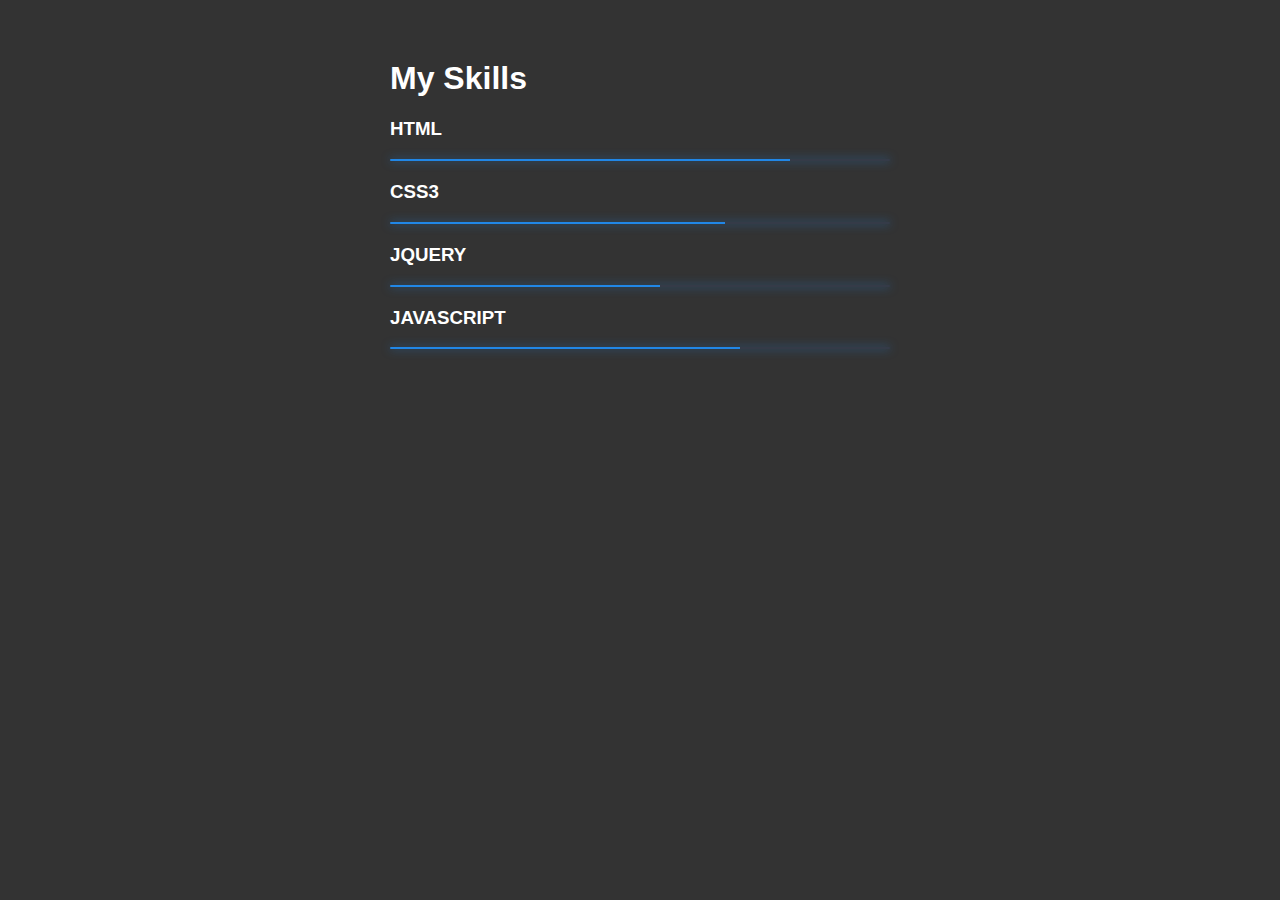
<file: My Skill/index.html>
<!DOCTYPE html>
<html lang="en">
<head>
	<meta charset="UTF-8">
	<title>My Skills</title>
	<link rel="stylesheet" href="style.css">
</head>
<body>
	<div class="skills">
		<h1>My Skills</h1>
		<li>
			<h3>HTML</h3><span class="bar"><span class="html"></span></span>
		</li>

		<li>
			<h3>CSS3</h3><span class="bar"><span class="css"></span></span>
		</li>

		<li>
			<h3>JQUERY</h3><span class="bar"><span class="jquery"></span></span>
		</li>

		<li>
			<h3>JAVASCRIPT</h3><span class="bar"><span class="javascript"></span></span>
		</li>
	</div>
</body>
</html>
</file>
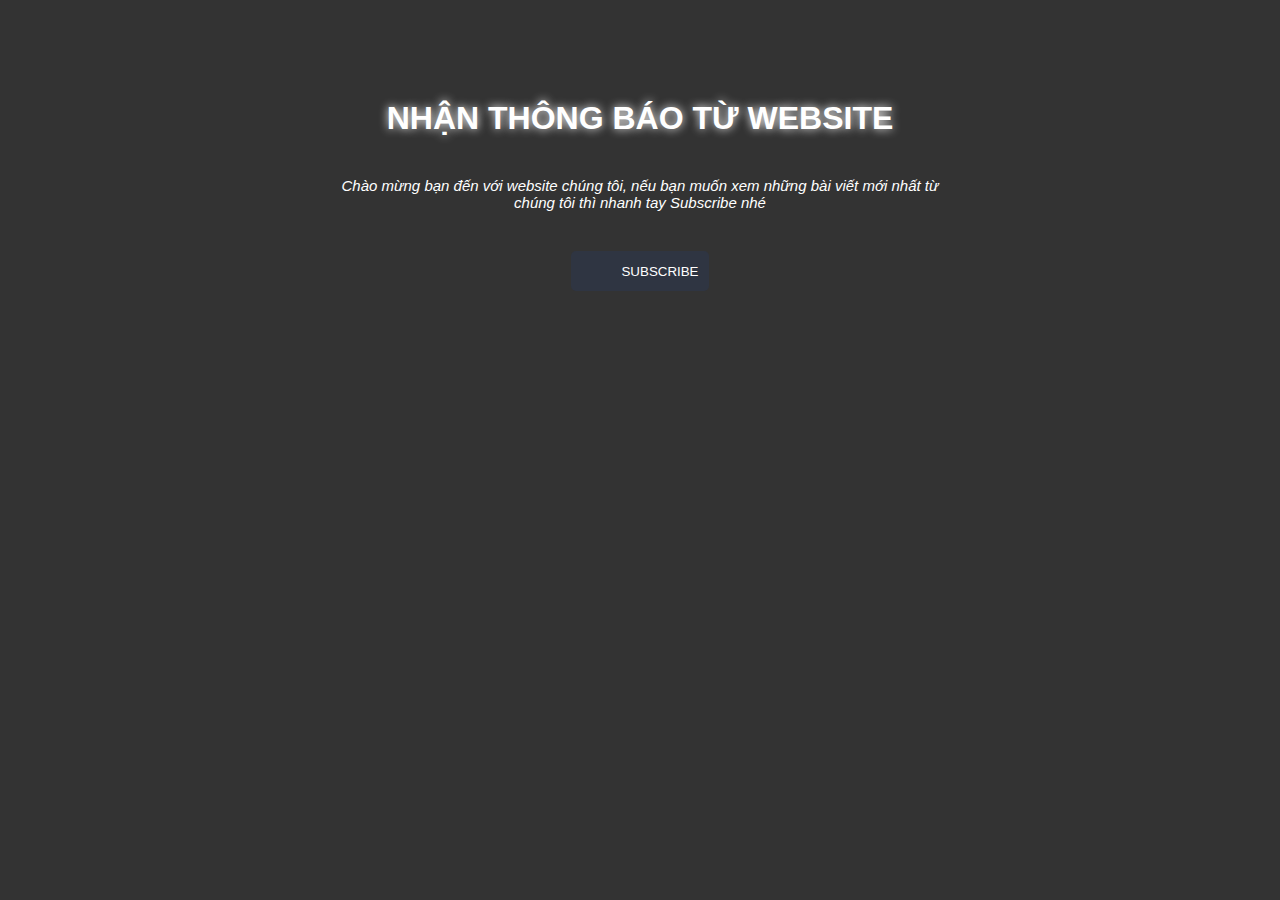
<file: Newsletter Section Using Only HTML & CSS/index.html>
<!DOCTYPE html>
<html lang="en">
<head>
	<meta charset="UTF-8">
	<title>Newsletter Section Using Only HTML & CSS</title>
	<link rel="stylesheet" href="https://use.fontawesome.com/releases/v5.5.0/css/all.css" integrity="sha384-B4dIYHKNBt8Bc12p+WXckhzcICo0wtJAoU8YZTY5qE0Id1GSseTk6S+L3BlXeVIU" crossorigin="anonymous">
	<link rel="stylesheet" href="style.css">
</head>
<body>
	<div class="container">
		<form action="">
			<h1>Nhận Thông Báo Từ Website</h1>
			<p>Chào mừng bạn đến với website chúng tôi, nếu bạn muốn xem những bài viết mới nhất từ chúng tôi
				thì nhanh tay Subscribe nhé
			</p>
			<div class="email-box">
				<i class="fas fa-envelope"></i>
				<input class="tbox" type="text" value="" placeholder="Nhập Email của bạn ... ">
				<button class="btn" type="button" name="button">Subscribe</button>
			</div>
		</form>
	</div>
</body>
</html>
</file>
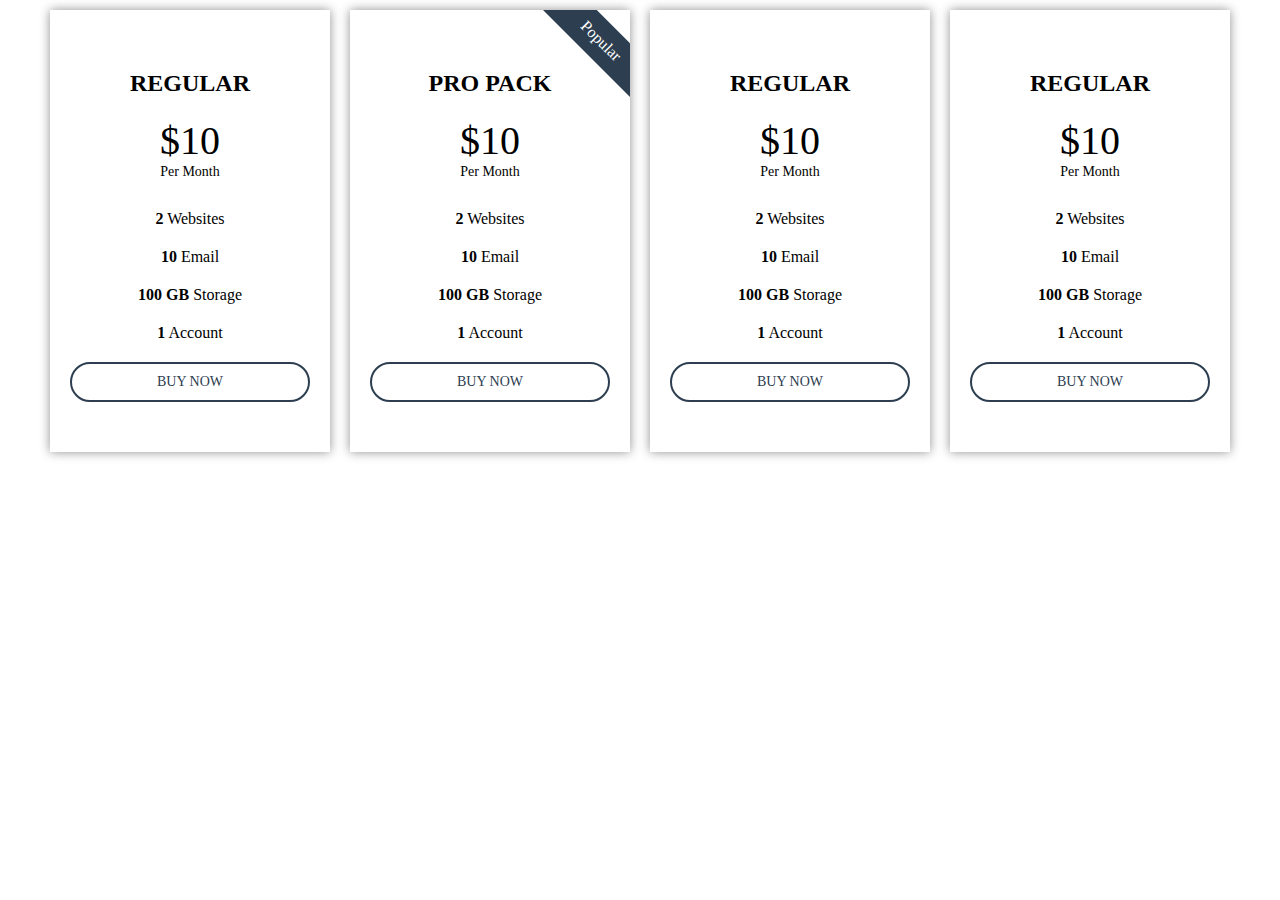
<file: Responsive Pricing table Using Only HTML & CSS/index.html>
<!DOCTYPE html>
<html lang="en">

<head>
    <meta charset="UTF-8">
    <title>Pricing Table</title>
    <meta name="viewport" content="width=device-width, initial-scale=1.0">
    <link rel="stylesheet" href="style.css">
</head>

<body>
    <div class="pricing-table">
        <div class="col">
            <div class="table">
                <h2>Regular</h2>
                <div class="price">
                    $10
                    <span>Per Month</span>
                </div>
                <ul>
                    <li><strong>2</strong> Websites</li>
                    <li><strong>10</strong> Email</li>
                    <li><strong>100 GB</strong> Storage</li>
                    <li><strong>1</strong> Account</li>
                </ul>
                <a href="">Buy Now</a>
            </div>
        </div>

        <div class="col">
            <div class="table">
                <h2>Pro Pack</h2>
                <div class="pop">Popular</div>
                <div class="price">
                    $10
                    <span>Per Month</span>
                </div>
                <ul>
                    <li><strong>2</strong> Websites</li>
                    <li><strong>10</strong> Email</li>
                    <li><strong>100 GB</strong> Storage</li>
                    <li><strong>1</strong> Account</li>
                </ul>
                <a href="">Buy Now</a>
            </div>
        </div>

        <div class="col">
            <div class="table">
                <h2>Regular</h2>
                <div class="price">
                    $10
                    <span>Per Month</span>
                </div>
                <ul>
                    <li><strong>2</strong> Websites</li>
                    <li><strong>10</strong> Email</li>
                    <li><strong>100 GB</strong> Storage</li>
                    <li><strong>1</strong> Account</li>
                </ul>
                <a href="">Buy Now</a>
            </div>
        </div>

        <div class="col">
            <div class="table">
                <h2>Regular</h2>
                <div class="price">
                    $10
                    <span>Per Month</span>
                </div>
                <ul>
                    <li><strong>2</strong> Websites</li>
                    <li><strong>10</strong> Email</li>
                    <li><strong>100 GB</strong> Storage</li>
                    <li><strong>1</strong> Account</li>
                </ul>
                <a href="">Buy Now</a>
            </div>
        </div>

    </div>
</body>

</html>
</file>
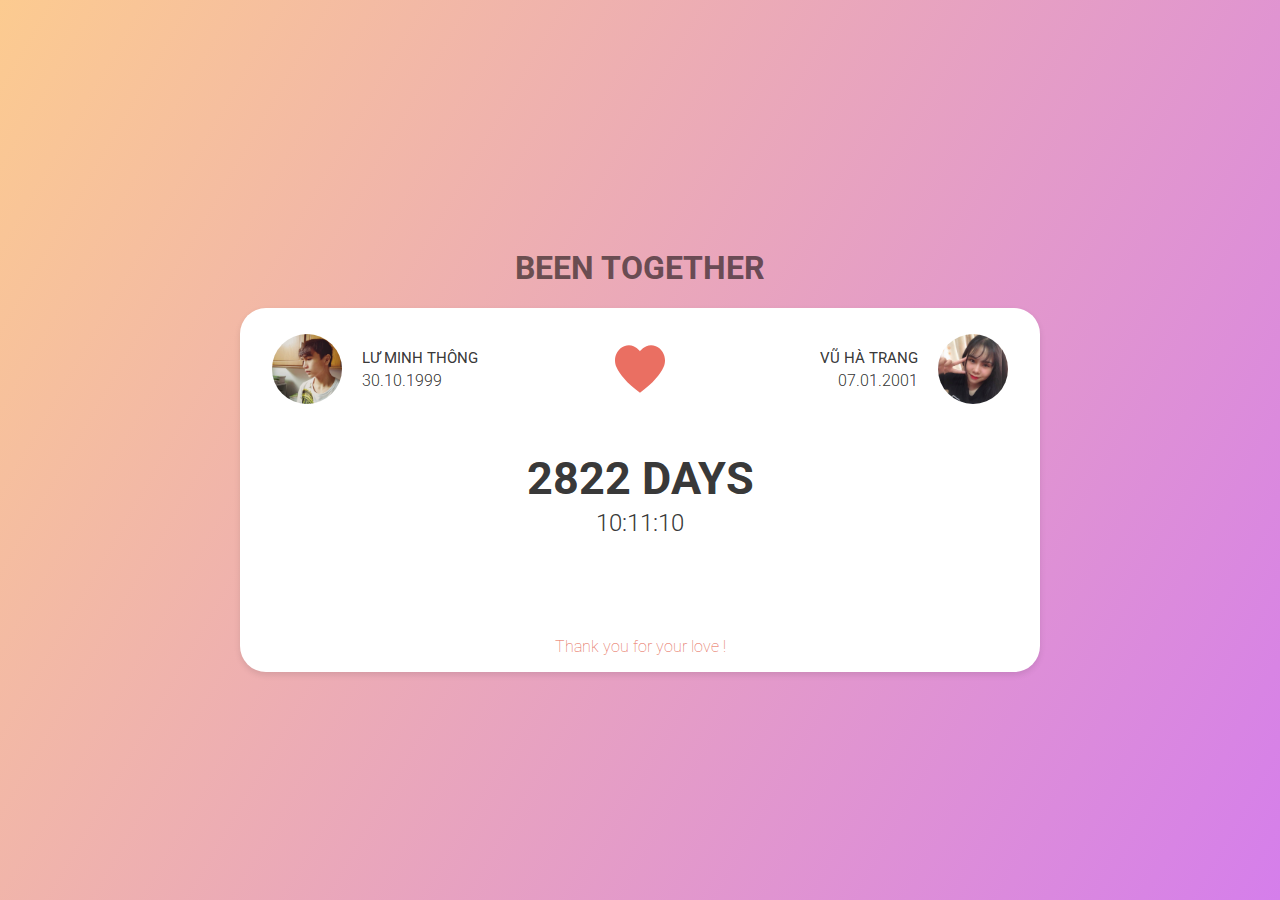
<file: Templates/togeth/index.html>
<!DOCTYPE html>
<html lang="en">
<head>
  <meta charset="UTF-8">
  <meta name="viewport" content="width=device-width, initial-scale=1.0">
  <meta http-equiv="X-UA-Compatible" content="ie=edge">
  <meta property="og:description" content="Được thiết kế và xây dựng bởi Lu Minh Thong !!">
  <meta property="og:image" content="http://vht.luminhthong.com/img/fb_thumbnail.png">
  <link rel="stylesheet" href="style.css">
  <link rel="icon" href="/img/heart.png">
  <script src="main.js"></script>
  <title>BEEN TOGETHER</title>
</head>
<body>
  
  <h1 class="title">BEEN TOGETHER</h1>

  <div class="box">

    <div class="about">
      <div class="info">
          <img src="img/thong.jpg" class="avatar">
          <div class="details">
            <p class="name">Lư Minh Thông</p>
            <p class="born">30.10.1999</p>
          </div>
        </div>

        <div class="heart-box">
          <img src="img/hearts.svg" class="heart">
        </div>
    
        <div class="info">
          <img src="img/trang.jpg" class="avatar">
          <div class="details">
            <p class="name">Vũ Hà Trang</p>
            <p class="born">07.01.2001</p>
          </div>
        </div>
    </div>

    <div class="time">
      <h2 class="days"><span>00</span>&nbsp;DAYS</h2>
      <p class="sup-time">
        <span class="hour">10</span>:<span class="min">20</span>:<span class="second">16</span>
      </p>
    </div>

    <p class="say-thank">Thank you for your love !</p>
  </div>

</body>
</html>
</file>
<file: My Skill/style.css>
* {
	font-family: sans-serif;
	list-style: none;
	padding: 0;
}
body {
	background: #333;
}
.skills {
	width: 500px;
	margin: 60px auto;
	color: white;
}
.skills li {
	margin: 20px 0;
}
.bar {
	background: #353b48;
	display: block;
	height: 2px;
	border: 1px solid rgba(0,0,0,0,3);
	border-radius: 3px;
	overflow: hidden;
	box-shadow: 0 0 10px #2187e7b3;
}
.bar span {
	height: 2px;
	float: left;
	background: #2187e7;
}
.html {
	width: 80%;
	animation: html 2s;
}
.css {
	width: 67%;
	animation: css 2s;
}
.jquery {
	width: 54%;
	animation: jquery 2s;
}
.javascript {
	width: 70%;
	animation: javascript 2s;
}
@keyframes html {
	0% {
		width: 0%;
	}
	100% {
		width: 80%;
	}
}
@keyframes css {
	0% {
		width: 0%;
	}
	100% {
		width: 67%;
	}
}
@keyframes jquery {
	0% {
		width: 0%;
	}
	100% {
		width: 54%;
	}
}
@keyframes javascript {
	0% {
		width: 0%;
	}
	100% {
		width: 70%;
	}
}
</file>
<file: Newsletter Section Using Only HTML & CSS/style.css>
* {
	margin: 0;
	padding: 0;
	font-family: "montserrat", sans-serif;
}
body {
	background: #333;
}
.container{
	background: url(https://saigon-gpdaily.com.vn/wp-content/uploads/2018/08/hinh-nen-powerpoint-dep-6.jpg) no-repeat center;
	background-size: cover;
	padding: 100px 48px;
	text-align: center; 
	color: white;
}
.container h1 {
	text-shadow: 0 0 10px;
	font-weight: bold;
	text-transform: uppercase;
}
.container p{
	max-width: 600px;
	margin: 40px auto;
	font-size: 15px;
	font-weight: 300;
	font-style: italic;
}
.email-box {
	height: 40px;
	display: flex;
	justify-content: center;
}
.email-box i {
	background: #2f3542;
	width: 40px;
	line-height: 40px;
	border-top-left-radius: 5px;
	border-bottom-left-radius: 5px;
}
.tbox, .btn {
	border: none;
	outline: none;
}
.tbox {
	width: 0px;
	transition: 0.6s;

}
.email-box:hover > .tbox,.tbox:focus {
	width: 260px;
	padding: 0 10px;
}
.btn {
	background: #2f3542;
	color: white;
	padding: 0 10px;
	text-transform: uppercase;
	cursor: pointer;
	border-top-right-radius: 5px;
	border-bottom-right-radius: 5px;
}
</file>
<file: Responsive Pricing table Using Only HTML & CSS/style.css>
body {
	margin: 0;
	padding: 0;
	background: url(http://knpsv.nl/wp-content/uploads/2016/11/Huisstijl-Achtergrond-4.jpg) no-repeat;
	background-size: cover;
	background-attachment: fixed;
}
.pricing-table {
	max-width: 1200px;
	margin: auto;
	display: flex;
	justify-content: center;
	text-align: center;
	flex-wrap: wrap;
}
.col {
	flex: 25%;
	padding: 10px;
	max-width: 320px;
	box-sizing: border-box;
}
.table {
	background: #fff;
	padding: 40px 20px;
	font-family: "montserrat" sans-serif;
	position: relative;
	overflow: hidden;
	box-shadow: 0px 0px 10px #00000070;
}
.table h2 {
	text-transform: uppercase;
}
.table ul {
	margin: 0;
	padding: 0;
}
.table ul li {
	padding: 10px 0px;
	list-style: none;
}
.price {
	font-size: 40px;
	margin-bottom: 20px;

}
.price span {
	display: block;
	font-size: 14px;
}
.table a {
	text-decoration: none;
	color: #2c3e50;
	border: 2px solid  #2c3e50;
	display: block;
	padding: 10px 0px;
	margin: 10px 0px;
	border-radius: 40px;
	text-transform: uppercase;
	font-size: 14px;
	transition: 0.5s linear; 
}

.table a:hover {
	background: #2c3e50;
	color: #fff;
}

.pop {
	background: #2c3e50;
	color: #fff;
	transform: rotate(45deg);
	padding: 10px 40px;
	position: absolute;
	top: 12px;
	right: -36px;
}

@media screen and (max-width: 980px) {
	.col  {
		flex: 50%;
	}
}
@media screen and (max-width: 576px) {
	.col  {
		flex: 100%;
	}
}
</file>
<file: Templates/togeth/style.css>
@import url('https://fonts.googleapis.com/css?family=Roboto:100,300,400&subset=vietnamese');

body {
  margin: 0;
  padding: 0;
  font-family: 'Roboto', sans-serif;;
  background-color: #f8f8f8;
  display: flex;
  justify-content: center;
  align-items: center;
  flex-direction: column;
  min-height: 100vh;
  color: rgba(0, 0, 0, 0.653);
  background-image: linear-gradient(120deg, #fccb90 0%, #d57eeb 100%);
  text-shadow: 0 .2px .3px rgba(0, 0, 0, 0.353);
  background-size: cover;
}

img {
  max-width: 100%;
}

.box {
  background-color: white;
  box-shadow: 0 3px 6px rgba(0,0,0, .1);
  padding: 1rem;
  width: 60%;
  border-radius: 26px;
}

.about {
  display: flex;
  align-items: center;
  padding: 0 1rem;
  margin-bottom: 3rem;
  margin-top: 10px;
  position: relative;
}

.info:first-child {
  flex-grow: 1;
}

.info {
  display: flex;
  align-items: center;
}

.info:last-child .avatar {
  order: 2;
}

.info:last-child .details {
  text-align: right;
}

.avatar {
  width: 70px;
  border-radius: 50%;
}

.info .details {
  margin: 0 1rem;
}

.info .details p {
  margin: 4px;
}

.name {
  font-size: 15px;
  text-transform: uppercase;
}

.born {
  font-weight: 300;
}

.time {
  display: flex;
  flex-direction: column;
  align-items: center;
  justify-content: center;
}

.time h2, .time p {
  margin: 0;
  margin-bottom: 4px;
}

.time h2 {
  font-size: 2.8rem;
}

.time p {
  font-size: 1.5rem;
}

.sup-time {
  font-weight: 300;
}

.say-thank {
  text-align: center;
  margin-top: 6rem;
  font-weight: 100;
  color: tomato;
  opacity: .8;
  margin-bottom: 0;
}

.title {
  opacity: .7;
}

.heart {
  position: absolute;
  top: calc(50% - 25px);
  left: calc(50% - 25px);
  width: 50px;
  transform-origin: 50% 50%;
  opacity: .8;
  animation: heartBeat 1s ease-in-out infinite;
}

@keyframes heartBeat {
  0% {
    transform: scale(.9);
  }

  45% {
    transform: scale(1.1);
  }

  70% {
    transform: scale(.9);
  }

  100% {
    transform: scale(.9);
  }
}

@media (max-width: 997px) {
  .box {
    width: 84%;
    margin-bottom: 2rem;
  }

  .title {
    margin: 2rem 0 1rem 0;
    font-size: 18px;
  }
  
  .about {
    flex-direction: column;
    /* align-items: flex-start; */
    padding: 0;
  }

  .info {
    flex-direction: column;
  }

  .avatar {
    margin-bottom: .5rem;
  }

  .info p {
    text-align: center;
    margin: 10px 0 0 0;
    font-size: 13px;
  }

  .info:last-child .avatar {
    order: 0;
  }

  .heart {
    position: relative;
    margin: 1.4rem 0;
  }

  .say-thank {
    margin-top: 2rem;
  }
}
</file>
